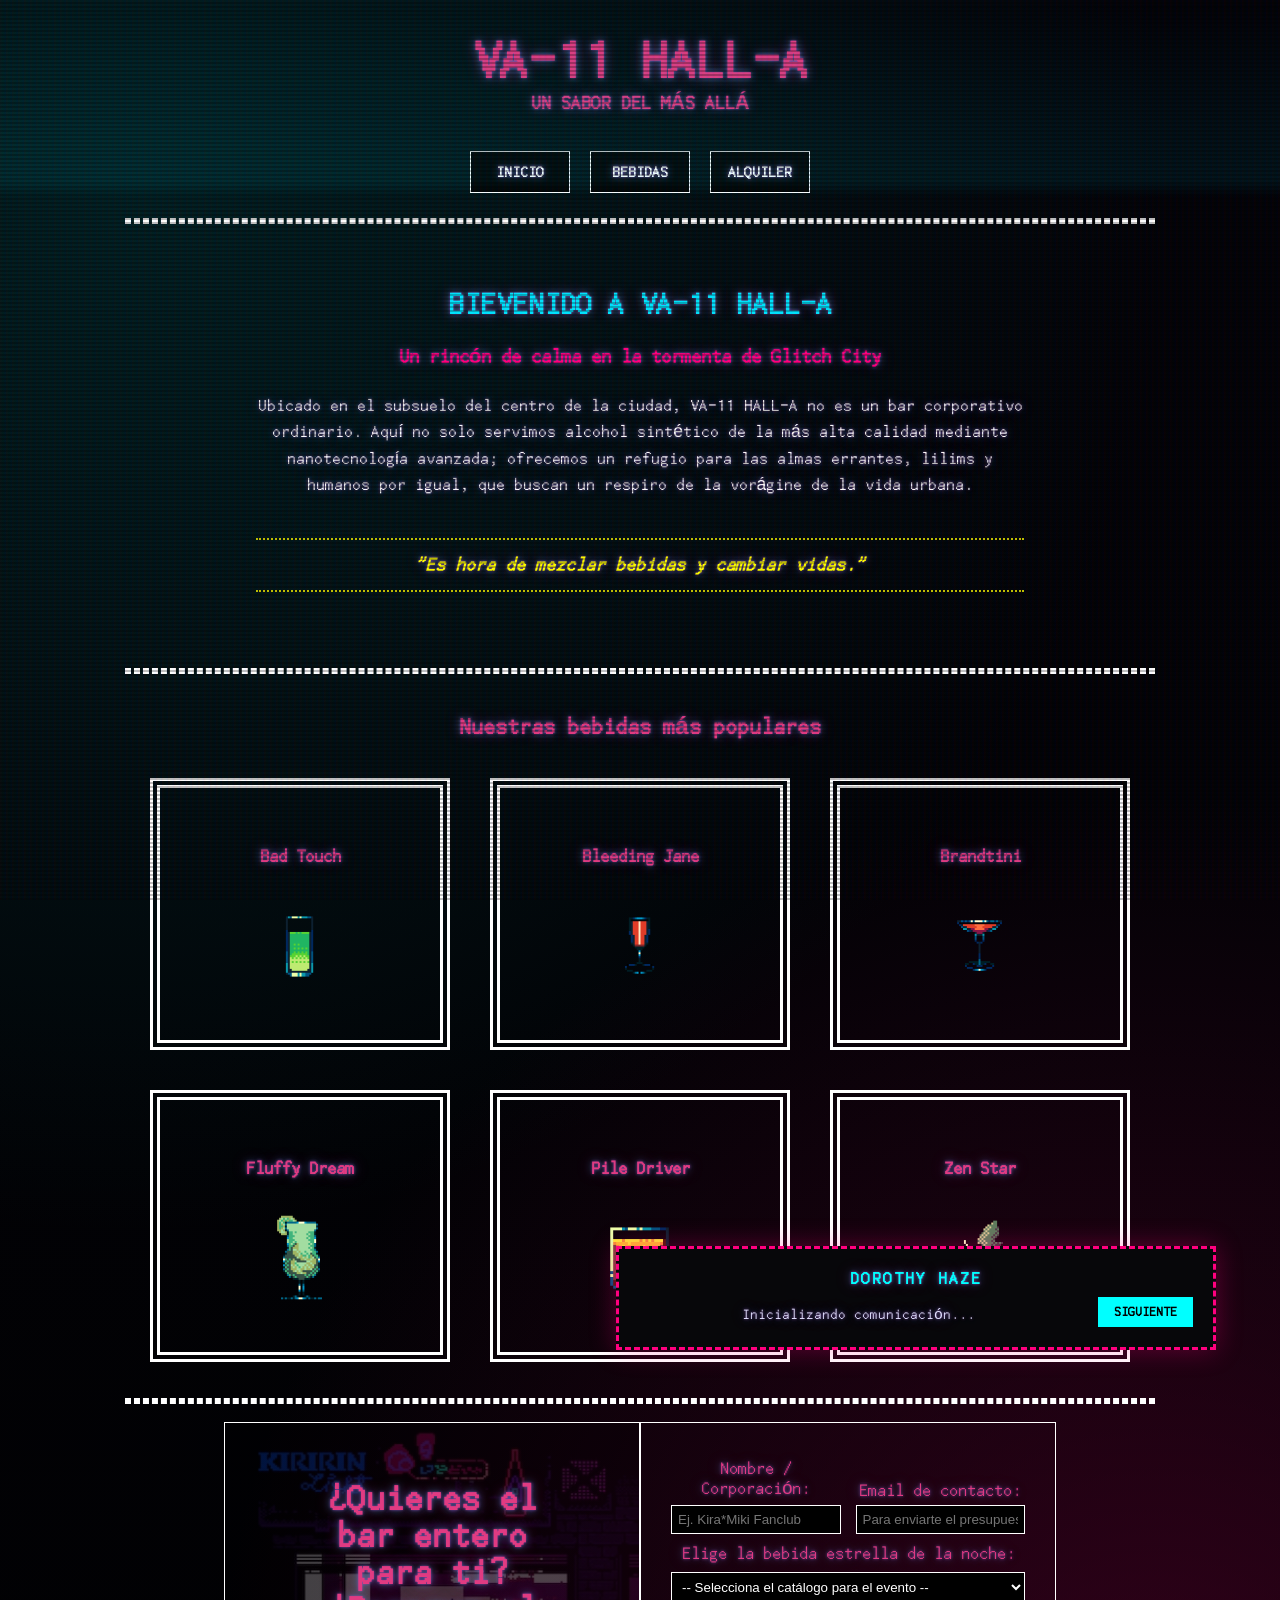
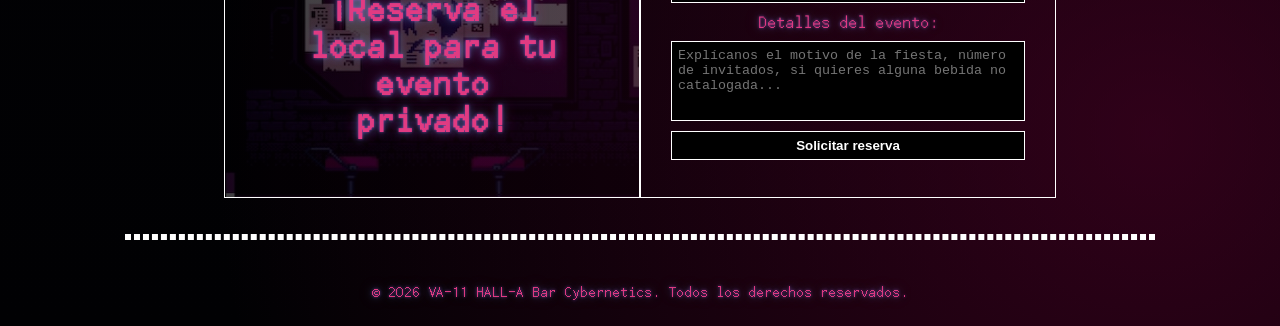
<file: index.html>
<!DOCTYPE html>
<html lang="es">
<head>
    <meta charset="UTF-8">
    <meta name="viewport" content="width=device-width, initial-scale=1.0">
    <title>VA-11 HALL-A</title>
    <link rel="icon" type="image/x-icon" href="img/iconVA.ico">
    <link rel="stylesheet" href="styles.css">
</head>
<body class="crt">
    <header>
        <h1 id="inicio" >VA-11 HALL-A</h1>
        <h4>UN SABOR DEL MÁS ALLÁ</h4>
        <nav>
            <ul>
                <li><a href="#inicio" class="boton-cyberpunk">INICIO</a></li>
                <li><a href="#bebidas" class="boton-cyberpunk">BEBIDAS</a></li>
                <li><a href="#contacto" class="boton-cyberpunk">ALQUILER</a></li>
            </ul>
        </nav>
    </header>
    <hr>
    <section id="bienvenida" class="bienvenida-cyberpunk">
        <div>
            <h2>BIEVENIDO A VA-11 HALL-A</h2>
            <h3>Un rincón de calma en la tormenta de Glitch City</h3>
            <p>
                Ubicado en el subsuelo del centro de la ciudad, VA-11 HALL-A no es un bar corporativo ordinario. 
                Aquí no solo servimos alcohol sintético de la más alta calidad mediante nanotecnología avanzada; 
                ofrecemos un refugio para las almas errantes, lilims y humanos por igual, que buscan un respiro de la vorágine de la vida urbana.
            </p>
            <p class="lema">
                <strong>"Es hora de mezclar bebidas y cambiar vidas."</strong>
            </p>
        </div>
    </section>
    <hr>
    <section id="bebidas">
        <h2>Nuestras bebidas más populares</h2>
        <div class="bebidas-grid">
            <div class="bebida-card">
                <h3>Bad Touch</h3>
                <img src="img/Bad_Touch.png" alt="Drink 1">
            </div>
            <div class="bebida-card">
                <h3>Bleeding Jane</h3>
                <img src="img/Bleeding_Jane.png" alt="Drink 2">
            </div>
            <div class="bebida-card">
                <h3>Brandtini</h3>
                <img src="img/Brandtini.png" alt="Drink 3">
            </div>
            <div class="bebida-card">
                <h3>Fluffy Dream</h3>
                <img src="img/Fluffy_Dream.png" alt="Drink 4">
            </div>
            <div class="bebida-card">
                <h3>Pile Driver</h3>
                <img src="img/Pile_driver.png" alt="Drink 5">
            </div>
            <div class="bebida-card">
                <h3>Zen Star</h3>
                <img src="img/Zen_Star.png" alt="Drink 6">
            </div>
        </div>
    </section>
    <hr>
    <section id="contacto" class="contacto-flex">
        <div class="itemform item1">
            <h3>¿Quieres el bar entero para ti? ¡Reserva el local para tu evento privado!</h3>
        </div>
        <div class="itemform item2">
            <form action="reserva.html" method="POST" id="form">
                <div class="form-inline">
                    <div class="form-grupo">
                        <label for="name">Nombre / Corporación:</label>
                        <input type="text" id="name" name="name" required placeholder="Ej. Kira*Miki Fanclub">
                    </div>
                    <div class="form-grupo">
                        <label for="email">Email de contacto:</label>
                        <input type="email" id="email" name="email" required placeholder="Para enviarte el presupuesto">
                    </div>
                </div>
                <label for="bebidas">Elige la bebida estrella de la noche:</label>
                <select id="bebidas" name="bebidas" required>
                    <option value="">-- Selecciona el catálogo para el evento --</option>
                    <option value="bad-touch">Bad Touch (Gran ambiente)</option>
                    <option value="bleeding-jane">Bleeding Jane (Fiesta sobria)</option>
                    <option value="brandtini">Brandtini (Gala elegante)</option>
                    <option value="fluffy-dream">Fluffy Dream (Reunión tranquila)</option>
                    <option value="pile-driver">Pile Driver (Noche intensa)</option>
                    <option value="zen-star">Zen Star (Tranquilidad total)</option>
                </select>
                <label for="message">Detalles del evento:</label>
                <textarea id="message" name="message" placeholder="Explícanos el motivo de la fiesta, número de invitados, si quieres alguna bebida no catalogada..." required></textarea>
                <button type="submit" href="reserva.html">Solicitar reserva</button>
            </form>
        </div>
    </section>
    <hr>
    <footer id="footer">
        <p>&copy; 2026 VA-11 HALL-A Bar Cybernetics. Todos los derechos reservados.</p>
    </footer>

    <!-- SECRETO -->
    <div id="custom-overlay" class="driver-overlay"></div>

    <div id="dorothy-vn-container">
        <div id="dorothy-sprite" class="vn-sprite"></div>
        <div class="vn-dialog-box">
            <div class="vn-name">Dorothy Haze</div>
            <div class="vn-content-row">
                <p id="vn-text-box" class="vn-text">Inicializando comunicación...</p>
                <button id="vn-btn-avanzar" class="vn-next-btn">Siguiente</button>
            </div>
        </div>
    </div>

    <script src="script.js"></script>
</body>
</html>
</file>
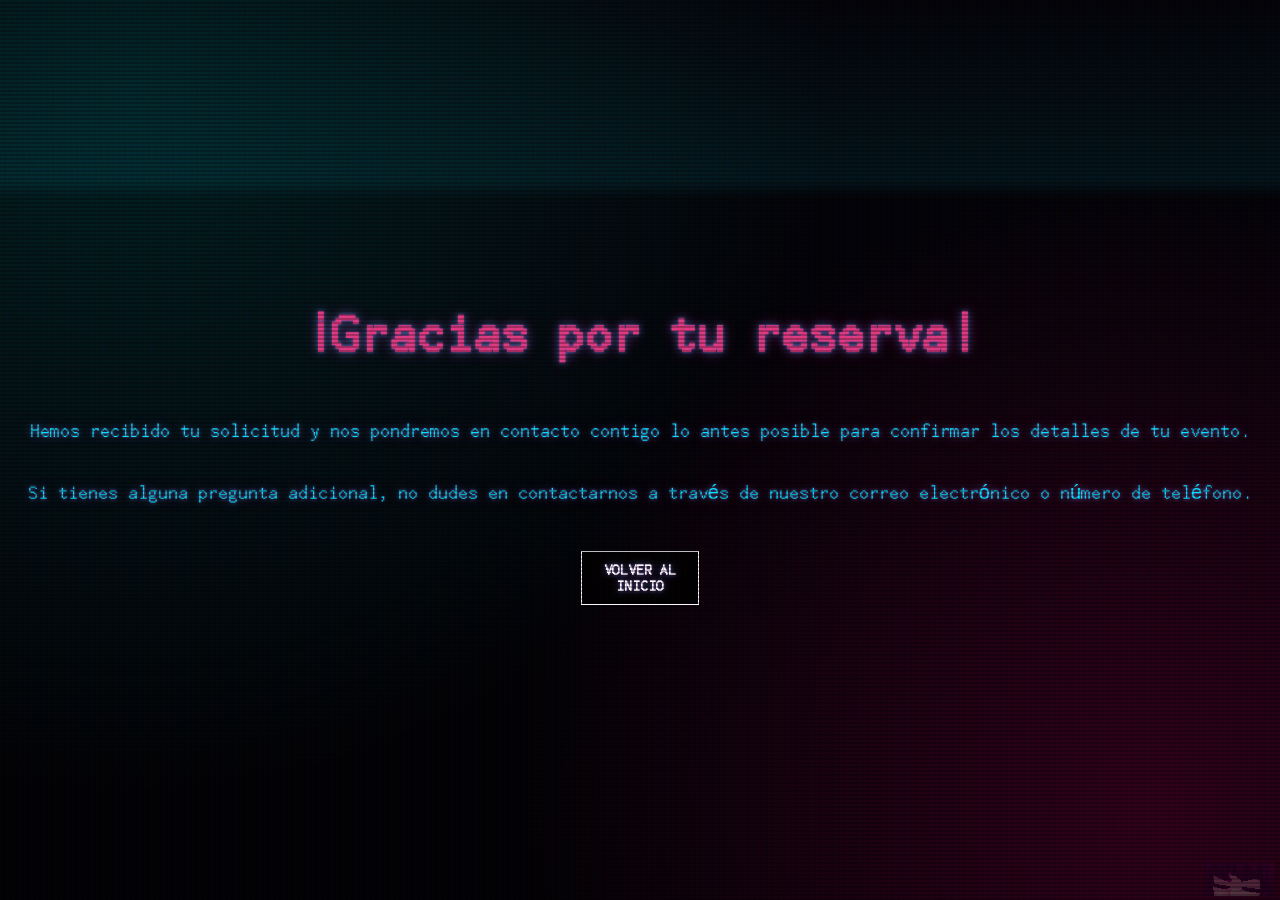
<file: reserva.html>
<!DOCTYPE html>
<html lang="en">
<head>
    <meta charset="UTF-8">
    <meta name="viewport" content="width=device-width, initial-scale=1.0">
    <title>Reserva recibida</title>
    <link rel="icon" type="image/x-icon" href="img/iconVA.ico">
    <link rel="stylesheet" href="styles.css">
</head>
<body>
    <h1 class="agradecimiento">¡Gracias por tu reserva!</h1>
    <p class="mensaje">Hemos recibido tu solicitud y nos pondremos en contacto contigo lo antes posible para confirmar los detalles de tu evento.</p>
    <p class="mensaje2">Si tienes alguna pregunta adicional, no dudes en contactarnos a través de nuestro correo electrónico o número de teléfono.</p>
    <a href="index.html" class="boton-cyberpunk">VOLVER AL INICIO</a>
    <button id="secreto"><img class="img-desactivada" src="img/desactivada.png" alt="Secreto"><img class="img-activada" src="img/activada.png" alt="Activado"></button>
    <script src="script.js"></script>
</body>
</html>
</file>
<file: styles.css>
/* Fuente personalizada */

@font-face {
    font-family: 'VA-11-HALL-A';
    src: url('fonts/VA.otf') format('opentype');
    font-weight: normal;
    font-style: normal;
    font-display: swap;
}

/* Estilos generales y efectos varios (crt, gradientes para el fondo) */

body {
  font-family: 'VA-11-HALL-A', sans-serif;
  background: 
    radial-gradient(circle at 10% 10%, rgba(0, 77, 77, 0.4) 0%, transparent 50%),
    radial-gradient(circle at 90% 90%, rgba(94, 0, 47, 0.5) 0%, transparent 45%),
    linear-gradient(180deg, #030308 0%, #010103 100%);
  text-align: center;
  display: flex;
  flex-direction: column;
  align-items: center;
  justify-content: center;
  color: #e03b82; 
  text-shadow: 
    0 0 3px rgba(154, 77, 190, 0.8),
    0 0 8px rgba(0, 229, 255, 0.4), 
    0 0 15px rgba(255, 0, 170, 0.4);
  margin: 0;
  min-height: 100vh;
  position: relative;
  overflow-x: hidden;
  animation: crt-flicker 0.15s infinite;
}

/* Capa superior para las líneas de escaneo */

body::after {
  content: " ";
  display: block;
  position: fixed;
  top: 0; left: 0; bottom: 0; right: 0;
  background: linear-gradient(rgba(18, 16, 16, 0) 50%, rgba(0, 0, 0, 0.25) 50%), 
              linear-gradient(90deg, rgba(255, 0, 0, 0.04), rgba(0, 255, 0, 0.01), rgba(0, 0, 255, 0.04));
  background-size: 100% 4px, 6px 100%;
  z-index: 99999;
  pointer-events: none; 
}

/* Capa para el barrido de pantalla (cada 12s) */

body::before {
  content: " ";
  display: block;
  position: fixed;
  top: 0; left: 0; bottom: 0; right: 0;

  background: linear-gradient(to bottom, rgba(255,255,255,0) 0%, rgba(0, 229, 255, 0.08) 10%, rgba(255,255,255,0) 11%);
  background-size: 100% 200%; 
  
  opacity: 1; 
  z-index: 99998;
  pointer-events: none;
  animation: crt-refresh 12s linear infinite;
}

/* Animaciones obligatorias para el funcionamiento de los efectos */

@keyframes crt-flicker {
  0% { opacity: 0.993; }
  50% { opacity: 1; }
  100% { opacity: 0.997; }
}

@keyframes crt-refresh {
  0% {
    background-position: 0 -100vh;
  }
  100% {
    background-position: 0 100vh;
  }
}

/* Cabecera */

hr {
  width: 80%;
  border:3px dashed #ffffff;
  margin: 4vh 0 2vh 0;
}

header h1 {
  font-size: 3.5rem;
  margin: 2rem 0 0.1rem 0;
}

header h4 {
  font-size: 1.25rem;
  margin: 0.1rem 0 3rem 0;
}

button {
  cursor: pointer;
}

/* Lista de navegación */

ul {
  list-style: none;
  padding: 0;
  margin: 0;
  display: flex;
  justify-content: center;
  gap: 20px;
}

nav ul li {
  width: 100px;
  height: 20px;
  display: flex;
  align-items: center;
  justify-content: center;
}

.boton-cyberpunk {
  width: 7.5vw;
  height: 100%;
  color: #ffffff;
  text-decoration: none;
  font-weight: bold;
  display: flex;
  align-items: center;
  justify-content: center;
  margin: 3vh auto;
}

.boton-cyberpunk:hover {
  background-color: #ffffff;
  color: #000000;
}

/* Sección de bienvenida */

.bienvenida-cyberpunk {
  padding: 20px;
  text-align: center;
  max-width: 60%;
  margin: 0 auto;
}

.bienvenida-cyberpunk h2 {
  font-size: 2rem;
  margin-bottom: 10px;
  color: #00e5ff;
}

.bienvenida-cyberpunk h3 {
  font-size: 1.3rem;
  line-height: 1.5;
  color: #ff007f;
}

.bienvenida-cyberpunk p {
  font-size: 1.1rem;
  line-height: 1.5;
  color: #ffffff;
}

.bienvenida-cyberpunk .lema {
  font-size: 1.25rem;
  font-style: italic;
  line-height: 1.5;
  margin-top: 40px;
  color: #ffff00;
  border-top: 2px dotted #ffff00;
  border-bottom: 2px dotted #ffff00;
  padding: 10px 0;
}

/* Sección de bebidas */

#bebidas h2 {
padding-bottom: 2vh;
}

.bebidas-grid {
  display: grid;
  grid-template-columns: repeat(3, 1fr);
  grid-template-rows: repeat(2, 1fr);
  gap: 40px;
  justify-content: center;
  align-items: center;
}

.bebida-card {
  border: 10px double #ffffff;
  padding: 40px;
  text-align: center;
  transition: transform 0.15s ease-in-out;
  cursor: pointer;
}

.bebida-card:hover {
transform: scale(1.05);
}

.bebida-card img {
  width: 100%;
  max-width: 200px;
  margin-top: 10px;
}

/* Sección de contacto */

.contacto-flex {
  width: 65%;
  min-height: 35vh;
  display: flex;
  justify-content: center;
  align-items: stretch;
  margin-top: 20px auto 0 auto;
}

/* Parte izquierda */

.item1 {
  position: relative;
  font-size: 2rem;
  width: 50%;
  border: 1px solid #ffffff;
  display: flex;
  align-items: center;
  justify-content: center;
  overflow: hidden;
  padding: 20px;
  box-sizing: border-box;
}

.item1::before {
  content: "";
  position: absolute;
  top: 0;
  left: 0;
  width: 100%;
  height: 100%;
  background-image: url('img/descarga.jpeg');
  background-size: cover;
  opacity: 0.25; 
  z-index: 1;
}

.item1 h3 {
  position: relative;
  z-index: 2;
  height: 100%;
  width: 75%;
  display: flex;
  align-items: center;
  justify-content: center;
}

/* Parte derecha */

.item2 {
  font-size: 1.15rem;
  width: 50%;
  border: 1px solid #ffffff;
  display: flex;
  align-items: center;
  justify-content: center;
  box-sizing: border-box;
}

.item2 form {
  width: 100%;
  display: grid;
  grid-template-columns: 1fr;
  gap: 10px;
  padding: 30px;
  box-sizing: border-box;
}

.form-inline {
  display: flex;
  align-items: flex-end;
  justify-content: space-between;
  gap: 15px;
  width: 100%;
}

.form-inline .form-grupo {
  flex: 1;
  display: flex;
  flex-direction: column;
}

.form-grupo input {
  margin-top: 6px;
}

.item2 form input,
.item2 form select,
.item2 form textarea,
.item2 form button {
  width: 100%;
  box-sizing: border-box;
  background-color: #000000;
  color: #ffffff;
  border: 1px solid #ffffff;
  padding: 6px;
}

.item2 form textarea {
  resize: none;
  height: 80px;
}

form button {
  width: 100%;
  height: 100%;
  color: #ffffff;
  text-decoration: none;
  font-weight: bold;
  display: flex;
  align-items: center;
  justify-content: center;
}

form button:hover {
  background-color: #ffffff;
  color: #000000;
}

/* Pie de página */

footer {
  padding: 10px;
  text-align: center;
}

/* Estilos únicos para reserva (reserva.html) */

.agradecimiento {
  font-size: 3.5rem;
}

.mensaje {
  font-size: 1.25rem;
  color: #00e5ff;
}

.mensaje2 {
  font-size: 1.25rem;
  color: #00e5ff;
}

.boton-cyberpunk {
  text-decoration: none;
  background-color: #000000;
  color: #ffffff;
  border: 1px solid #ffffff;
  padding: 10px;
}

.boton-cyberpunk:hover {
  background-color: #ffffff;
  color: #000000;
}

/* Media queries */

@media (max-width:1000px) {

  header h1 {
    font-size: 2.75rem;
  }

  header h4 {
    font-size: 1.2rem;
  }

  .boton-cyberpunk {
    width: 15vw;
    height: 80%;
  }
  
  a {
    font-size: 14px;
  }

  #bienvenida {
    width: 100%;
  }

  #bienvenida h2 {
    font-size: 1.25rem;
  }

  #bienvenida h3 {
    font-size: 1.1rem;
  }

  #bienvenida p {
    font-size: 0.9rem;
  }

  #bebidas h2 {
    font-size: 1.5rem;
  }

  .bebidas-grid {
    display: grid;
    grid-template-columns: repeat(2, 1fr);
    grid-template-rows: repeat(3, 1fr);
    gap: 5vw;
    justify-items: center;
    align-items: center;
    width: 90%;
    margin: 0 auto; 
  }

  .bebida-card {
    border: 5px double #ffffff;
    padding: 10px;
    width: 80%;
  }

  .bebida-card h3 {
    font-size: 14px;
  }

  .bebida-card:hover {
    transform: scale(1.035);
  }

  .bebida-card img {
    width: 90%;
    max-width: 100px;
    margin-top: 10px;
  }

  .contacto-flex {
    flex-direction: column;
    width: 80%;
    height: auto;
    margin-top: 2vh;
  }

  .item1, .item2 {
    width: 100%;
    height: auto;
  }

  .item1 {
    font-size: 1.5rem;
    padding: 30px 20px;
  }

  .item2 {
    font-size: 1rem;
    overflow: visible;
  }

  .item2 form {
    gap: 1vh;
  }

  .form-inline {
    flex-direction: column;
    align-items: stretch;
    gap: 10px;
  }

  .item2 form input,
  .item2 form select,
  .item2 form textarea,
  .item2 form button {
    padding: 1px;
  }

  #message {
    height: 100px;
  }

  footer {
    font-size: 12px;
  }
}

/* Botón escondido */

#secreto {
  position: absolute;
  background: none;
  border: none;
  bottom: 0;
  right: 0;
}

/* Cambio de imagen y opacidad al hacer hover */

#secreto .img-activada {
  display: none;
}

#secreto .img-desactivada {
  opacity: 0.2;
}

#secreto:hover .img-desactivada {
  display: none;
}

#secreto:hover .img-activada {
  display: inline-block;
}

/* Capa del fondo oscuro */

.driver-overlay {
  position: fixed;
  top: 0;
  right: 0;
  bottom: 0;
  left: 0;
  background: #000000;
  opacity: 0;
  z-index: 99998;
  transition: opacity 0.3s ease;
  pointer-events: none;
}

/* Elemento que se resalta con el tour */

.driver-highlighted-element {
  position: relative !important;
  z-index: 99999 !important;
  box-shadow: 0 0 25px rgba(0, 255, 255, 0.4);
}

/* Interfaz estilo VN */

#dorothy-vn-container {
  position: fixed;
  bottom: -450px; /* Escondida por debajo */
  right: 5%;
  width: 600px;
  display: flex;
  flex-direction: column;
  align-items: flex-end;
  z-index: 100000; /* Por encima de la capa oscura */
  transition: bottom 1s cubic-bezier(0.175, 0.885, 0.32, 1.1);
}

/* Clase para deslizar la caja hacia arriba */

#dorothy-vn-container.active {
  bottom: 25px;
}

/* Sprite de Dorothy */

.vn-sprite {
  width: 160px;
  height: 170px;
  margin-right: 40px;
  z-index: 2;
  background-size: contain;
  background-repeat: no-repeat;
  background-position: bottom center;
}

/* Caja de diálogo */

.vn-dialog-box {
  width: 100%;
  background-color: #07070a;
  border: 3px dashed #ff007f;
  padding: 20px;
  box-sizing: border-box;
  display: flex;
  flex-direction: column;
  gap: 10px;
  box-shadow: 0 0 25px rgba(255, 0, 127, 0.3);
}

/* Nombre del personaje */

.vn-name {
  color: #00ffff;
  font-size: 18px;
  font-weight: bold;
  text-transform: uppercase;
  letter-spacing: 2px;
}

/* Contenido de la caja (texto y botón) */

.vn-content-row {
  display: flex;
  justify-content: space-between;
  align-items: flex-end;
  gap: 20px;
}

/* Texto del contenedor */

.vn-text {
  color: #e2e2ff;
  font-size: 15px;
  line-height: 1.6;
  margin: 0;
  flex-grow: 1;
}

/* Botón del contenedor */

.vn-next-btn {
  background-color: #00ffff;
  color: #000000;
  border: none;
  font-family: 'VA-11-HALL-A', Courier, monospace;
  font-weight: bold;
  padding: 8px 16px;
  cursor: pointer;
  font-size: 14px;
  text-transform: uppercase;
}

.vn-next-btn:hover {
  background-color: #ffffff;
}
</file>
